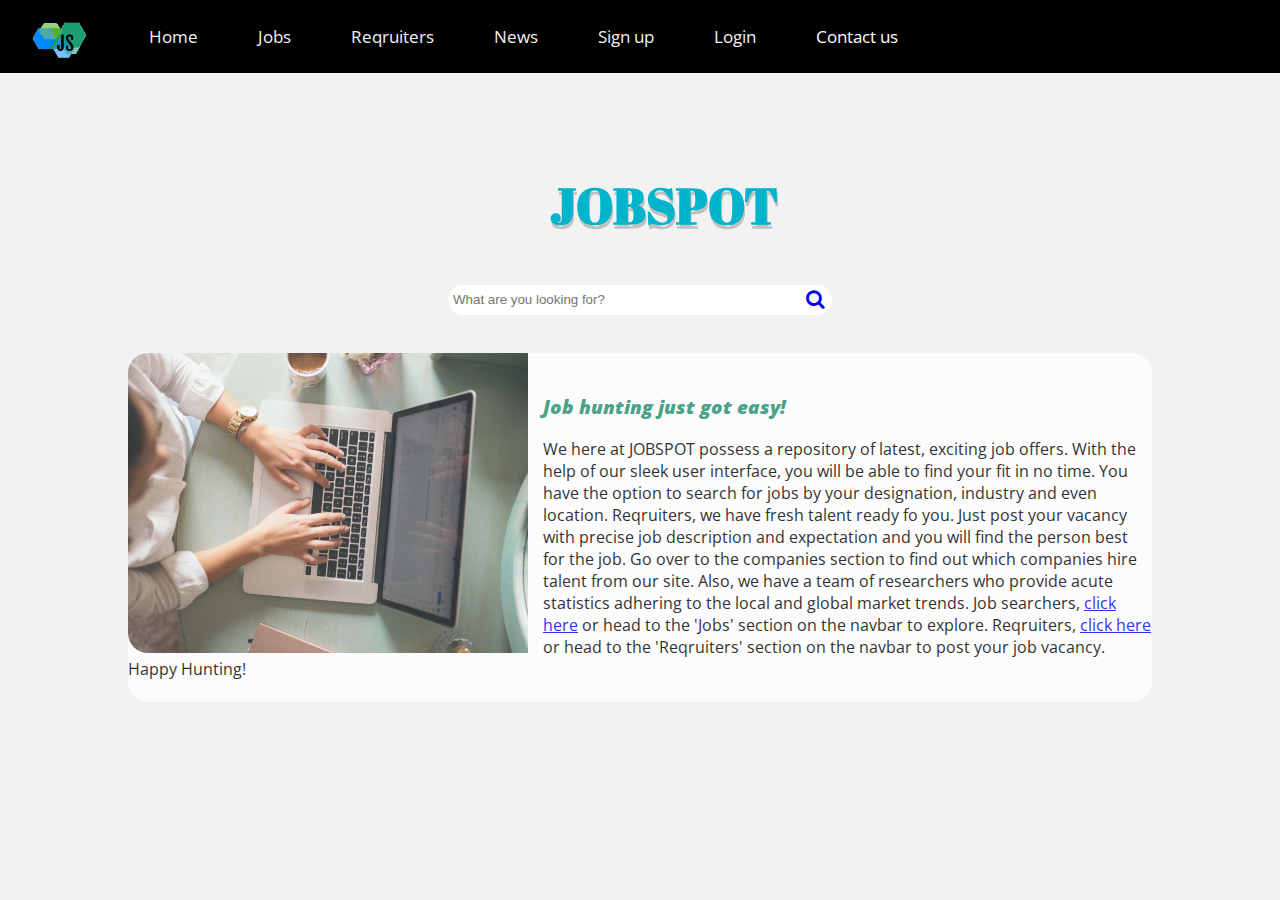
<file: index.html>
<!DOCTYPE html>
<html>
<head>
<meta name="viewport" content="width=device-width, initial-scale=1">
<link rel="stylesheet" href="https://cdnjs.cloudflare.com/ajax/libs/font-awesome/4.7.0/css/font-awesome.min.css">
<link rel="stylesheet" href="css/navstyles.css">
<link href='https://fonts.googleapis.com/css?family=Abril Fatface' rel='stylesheet'>
        <style>
            @import url(https://fonts.googleapis.com/css?family=Open+Sans);

            body {
                margin:0;
                background: #f2f2f2;
                font-family: 'Open Sans', sans-serif;
                /*background-image:  url(Images/white.png);
                background-repeat: no-repeat;
                background-size: cover;#f2f2f2*/
            }

            .title {
                height: 30%;
                padding-top: 5%;
                padding-left: 43%;
                color: #00B4CC;
            }

            .title h1 {
                text-shadow: 1px 4px silver;
                font-family: 'Abril Fatface';
            }

            .search {
                padding-top: 1%;
                padding-left: 35%;
                padding-right: 35%;
                position: relative;
                display: flex;
            }

            .search input {
                width: 100%;
                border: none;
                border-right: none;
                padding: 5px;
                height: 20px;
                border-radius: 20px 0 0 20px;
                outline: none;
                color: #9DBFAF;
            }

            .searchButton {
                width: 35px;
                height: 30px;
                border: none;
                background-color: white;
                text-align: center;
                color: #fff;
                border-radius: 0 20px 20px 0;
                cursor: pointer;
                font-size: 20px;
            }

            .body-text {
                background-color: white;
                color: black;
                opacity: 0.8;
                margin-top: 3%;
                margin-left: 10%;
                margin-right: 10%;
                border-radius: 20px;
            }

            .body-text img {
                float: left;
                margin-right: 15px;
                height: 300px;
                border-radius: 20px 0px 0px 20px;
            }

            .body-text p {
                margin-top: 5px;
                margin-right: 2px;
            }

            .body-text h3 {
                color: rgb(33, 143, 110);
            }

        </style>
</head>
<body>

    <div class="topnav" id="myTopnav">

        <a href="index.html"><img height="40px" width="auto" id="logo" src="Images/logo1.png"></a>
        <a id="navtext" href="index.html" class="active">Home</a>
        <a id="navtext" href="jobs1.html">Jobs</a>
        <a id="navtext" href="req.html">Reqruiters</a>
        <a id="navtext" href="statistics.html">News</a>
        <a id="navtext" href="signup.html">Sign up</a>
        <a id="navtext" href="login.html">Login</a>
        <div class="dropdown">
            <button id="navtext" class="dropbtn">Contact us</button>
            <div class="dropdown-content">
            <a href="mailto:sakshee1120@gmail.com">Email Us</a>
            <a href="#">Moblie : 9999999999</a>
            <a href="https://goo.gl/maps/YjN91hffncqvTg9r8">Our address</a>
            </div>
        </div>  
    </div>

    <div class="title">
        <h1 style="font-size: 50px;"><strong>JOBSPOT</strong></h1>
    </div>

    <div class="search">
        <input type="text" placeholder="What are you looking for?">
        <button type="submit" class="searchButton">
            <a href="jobs2.html"><i class="fa fa-search"></i></a>
        </button>
    </div>

    <div class="body-text">
        <p>
            <img src="Images/laptop2.jpg">
            <br>
            <h3><em><strong>Job hunting just got easy!</strong></em></h3>
            We here at JOBSPOT possess a repository of latest, exciting job offers. With the help of our sleek user interface, you will be able to find your fit in no time. You have the option to search for jobs by your designation, industry and even location.
            Reqruiters, we have fresh talent ready fo you. Just post your vacancy with precise job description and expectation and you will find the person best for the job.
            Go over to the companies section to find out which companies hire talent from our site. Also, we have a team of researchers who provide acute statistics adhering to the local and global market trends.
            Job searchers, <a href="jobs.html">click here</a> or head to the 'Jobs' section on the navbar to explore.
            Reqruiters, <a href="reqruiters.html">click here</a> or head to the 'Reqruiters' section on the navbar to post your job vacancy.
            <br>
            Happy Hunting!
            <br><br>
        </p>
    </div>

</body>
</html>
</file>
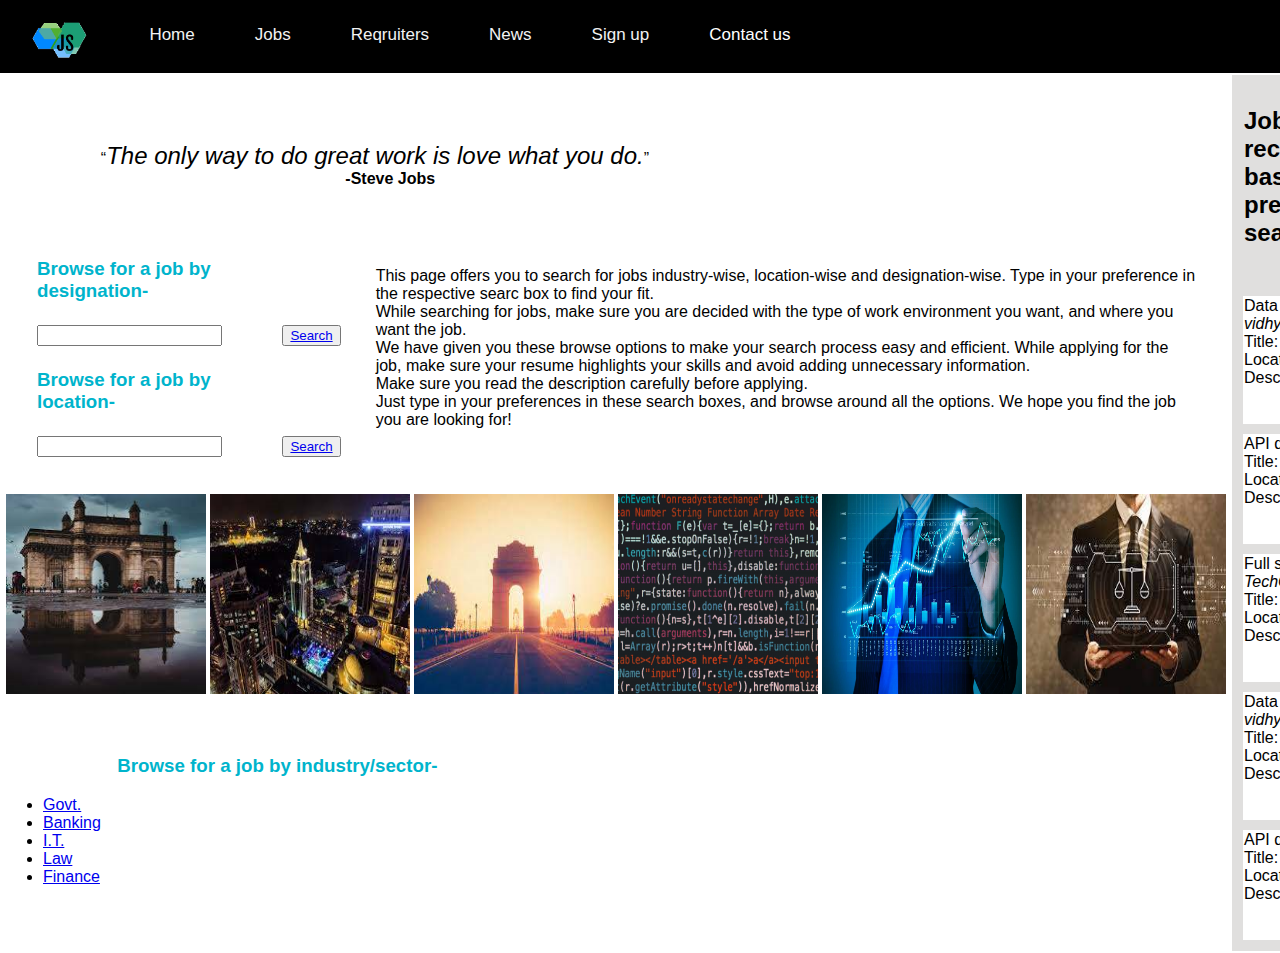
<file: jobs.html>
<!DOCTYPE html>
<html lang="en">
<head>
    <meta charset="UTF-8">
    <meta name="viewport" content="width=device-width, initial-scale=1.0">
    <title>Jobspot</title>
    <style>
      body {
                margin:0;
                background: white;
                font-family: 'Open Sans', sans-serif;
                /*background-image:  url(Images/white.png);
                background-repeat: no-repeat;
                background-size: cover;*/
            }
    
    </style>
    <link rel="stylesheet" href="css/navstyles.css">
</head>
<body>
    <div class="topnav" id="myTopnav">

        <a href="index.html"><img height="40px" width="auto" id="logo" src="Images/logo1.png"></a>
        <a id="navtext" href="index.html" class="active">Home</a>
        <a id="navtext" href="jobs.html">Jobs</a>
        <a id="navtext" href="reqruiters.html">Reqruiters</a>
        <a id="navtext" href="statistics.html">News</a>
        <a id="navtext" href="signup.html">Sign up</a>
        <div class="dropdown">
            <button id="navtext" class="dropbtn">Contact us</button>
            <div class="dropdown-content">
            <a href="mailto:sakshee1120@gmail.com">Email Us</a>
            <a href="#">Moblie : 9999999999</a>
            <a href="https://goo.gl/maps/YjN91hffncqvTg9r8">Our address</a>
            </div>
        </div> 
    
    </div>


    <table>
        <tr>
            <td>
                <br>
                
                    &nbsp;&nbsp;&nbsp;&nbsp;&nbsp;&nbsp;&nbsp;&nbsp;&nbsp;&nbsp;
                    &nbsp;&nbsp;&nbsp;&nbsp;&nbsp;&nbsp;&nbsp;&nbsp;&nbsp;&nbsp;
                <q><i><font size="5">The only way to do great work is love what you do.</font></i></q>
                  <br>  &nbsp;&nbsp;&nbsp;&nbsp;&nbsp;&nbsp;&nbsp;&nbsp;&nbsp;&nbsp;
                    &nbsp;&nbsp;&nbsp;&nbsp;&nbsp;&nbsp;&nbsp;&nbsp;&nbsp;&nbsp;
                    &nbsp;&nbsp;&nbsp;&nbsp;&nbsp;&nbsp;&nbsp;&nbsp;&nbsp;&nbsp;
                    &nbsp;&nbsp;&nbsp;&nbsp;&nbsp;&nbsp;&nbsp;&nbsp;&nbsp;&nbsp;
                    &nbsp;&nbsp;&nbsp;&nbsp;&nbsp;&nbsp;&nbsp;&nbsp;&nbsp;&nbsp;
                    &nbsp;&nbsp;&nbsp;&nbsp;&nbsp;&nbsp;&nbsp;&nbsp;&nbsp;&nbsp;
                    &nbsp;&nbsp;&nbsp;&nbsp;&nbsp;&nbsp;&nbsp;&nbsp;&nbsp;&nbsp;
                  
                <b>-Steve Jobs</b>
                <br>
                <br>

                <table cellspacing="30">
                    <tr>
                        <td>     
                            <table>
                                <tr>
                                    <td><h3 id="desgn"><h3><font color="#00B4CC">Browse for a job by designation-</font></h3></td>
                                </tr>
                                <tr>
                                    <td><input type="search"></td>
                                    <td><button><a href="jobs2.html">Search</a></button></td>
                                </tr>
                                <tr>
                                    <td><h3 id="loc">
                                        <font color="#00B4CC">Browse for a job by location-</font></h3></td>
                                </tr>
                                <tr>
                                    <td><input type="search"></td>
                                    <td><button><a href="jobs2.html">Search</a></button>
                                    </td>
                                </tr>
                            </table>                           
                        </td>
                        <td colspan="2">
                            <p>
                                This page offers you to search for jobs industry-wise, location-wise and designation-wise.
                                Type in your preference in the respective searc box to find your fit.<br>
                                While searching for jobs, make sure you are decided with the type of work environment you want, and where you want the job.
                                <br> We have given you these browse options to make your search process easy and efficient. While applying for the job, make sure 
                                your resume highlights your skills and avoid adding unnecessary information.<br>Make sure you read the description 
                                carefully before applying. <br>Just type in your preferences in these search boxes, and browse around all the options.
                                We hope you find the job you are looking for!
                            </p>
                        </td>
                    </tr>
                </table>
                <table>
                    <tr>
                        <td><a href="#"><img height="200" width="200" src="Images/mumbai.png"></a></td>
                        <td><a href="#"><img height="200" width="200" src="Images/bangalore.png"></a></td>
                        <td><a href="#"><img height="200" width="200" src="Images/delhi.png"></a></td>
                        <td><a href="#"><img height="200" width="200" src="Images/comp2.jpg"></a></td>
                        <td><a href="#"><img height="200" width="200" src="Images/finance2.jpg"></a></td>
                        <td><a href="#"><img height="200" width="200" src="Images/law.jfif"></a></td>
                    </tr>
                    </tr>
                    </tr>
                    </tr>
                </table>
                <br>
                <br>
                <h3 id="ind">
                &nbsp;&nbsp;&nbsp;&nbsp;&nbsp;&nbsp;&nbsp;&nbsp;&nbsp;&nbsp;
                &nbsp;&nbsp;&nbsp;&nbsp;&nbsp;&nbsp;&nbsp;&nbsp;&nbsp;&nbsp;
                <font color="#00B4CC">Browse for a job by industry/sector-</font></h3>
                <ul>
                    <li><a href="jobs2.html">Govt.</a></li>
                    <li><a href="jobs2.html">Banking</a></li>
                    <li><a href="jobs2.html">I.T.</a></li>
                    <li><a href="jobs2.html">Law</a></li>
                    <li><a href="jobs2.html">Finance</a></li>
                </ul>    
            </td>
            <td bgcolor="#e0dfde">
                <table cellspacing="10">
                    <tr>
                        <td><h2>Job recommendations based on your previous searches-</h2><br></td>    
                    </tr>
                    <tr bgcolor="white">
                        <td>
                            Data scientist at <em>analytics vidhya</em><br>
                            Title: <br>
                            Location: <br>
                            Description: <br><br><br>
                        </td>
                    </tr>   
                    <tr bgcolor="white">
                        <td>
                            API developer at <em>Paytm</em><br>
                            Title: <br>
                            Location: <br>
                            Description: <br><br><br>
                        </td>
                    </tr> 
                    <tr bgcolor="white">
                        <td>
                            Full stack developer at <em>TechCrunch</em><br>
                            Title: <br>
                            Location: <br>
                            Description: <br><br><br>
                        </td>
                    </tr>   
                    <tr bgcolor="white">
                        <td>
                            Data scientist at <em>analytics vidhya</em><br>
                            Title: <br>
                            Location: <br>
                            Description: <br><br><br>
                        </td>
                    </tr>
                    <tr bgcolor="white">
                        <td>
                            API developer at <em>Paytm</em><br>
                            Title: <br>
                            Location: <br>
                            Description: <br><br><br>
                        </td>
                    </tr>        
                </table>
            </td>
        </tr>
    </table>
  
</body>
</html>
</file>
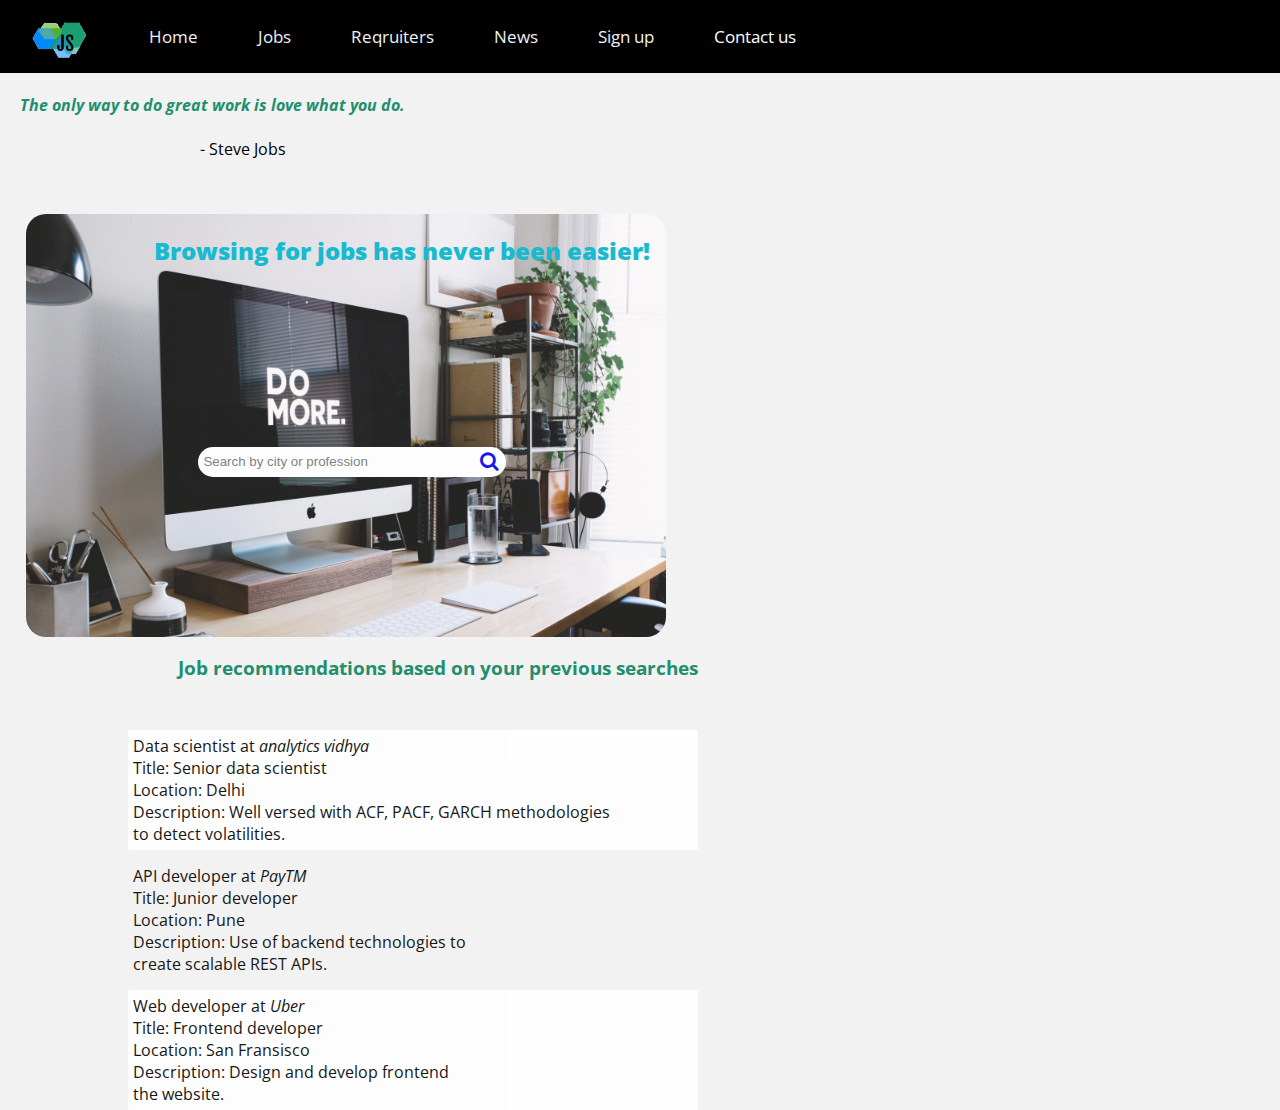
<file: jobs1.html>
<!DOCTYPE html>
<html>
<head>
<meta name="viewport" content="width=device-width, initial-scale=1">
<link rel="stylesheet" href="https://cdnjs.cloudflare.com/ajax/libs/font-awesome/4.7.0/css/font-awesome.min.css">
<link rel="stylesheet" href="css/navstyles.css">
<link href='https://fonts.googleapis.com/css?family=Abril Fatface' rel='stylesheet'>
        <style>
            @import url(https://fonts.googleapis.com/css?family=Open+Sans);

            body {
                margin:0;
                background: #f2f2f2;
                font-family: 'Open Sans', sans-serif;
                /*background-image:  url(Images/white.png);
                background-repeat: no-repeat;
                background-size: cover;#f2f2f2*/
            }

            .jobsearch {
                margin-top: 3%;
                margin-left: 2%;
                float: left;
                width: 50%;
                background-image: url("Images/comp.jpg");
                background-size: cover;
                border-radius: 20px;
                opacity: 0.9;
            }

            .recommend {
                float: left;
                margin-left: 10%;
            }

            .jobsearch h2 {
                color: rgb(33, 143, 110);
                margin-left: 20%;
            }

            .recommend div {
                padding: 5px;
                border-radius: 2px;
                opacity: 0.9;
            }

            .search {
                margin-left: 2%;
                padding-top: 25%;
                padding-left: 25%;
                padding-right: 25%;
                padding-bottom: 25%;
                position: relative;
                display: flex;
            }

            .search input {
                width: 100%;
                border: none;
                border-right: none;
                padding: 5px;
                height: 20px;
                border-radius: 20px 0 0 20px;
                outline: none;
                color: #9DBFAF;
            }

            .searchButton {
                width: 35px;
                height: 30px;
                border: none;
                background-color: white;
                text-align: center;
                color: #fff;
                border-radius: 0 20px 20px 0;
                cursor: pointer;
                font-size: 20px;
            }

          

        </style>
</head>
<body>

    <div class="topnav" id="myTopnav">

        <a href="index.html"><img height="40px" width="auto" id="logo" src="Images/logo1.png"></a>
        <a id="navtext" href="index.html" class="active">Home</a>
        <a id="navtext" href="jobs1.html">Jobs</a>
        <a id="navtext" href="req.html">Reqruiters</a>
        <a id="navtext" href="statistics.html">News</a>
        <a id="navtext" href="signup.html">Sign up</a>
        <div class="dropdown">
            <button id="navtext" class="dropbtn">Contact us</button>
            <div class="dropdown-content">
            <a href="mailto:sakshee1120@gmail.com">Email Us</a>
            <a href="#">Moblie : 9999999999</a>
            <a href="https://goo.gl/maps/YjN91hffncqvTg9r8">Our address</a>
            </div>
        </div> 
    
    </div>

    <div>
        <h4 style="color: rgb(33, 143, 110); margin-left: 20px;"><em>The only way to do great work is love what you do.</em></h4>
        <p style="margin-left: 200px;">- Steve Jobs</p>
    </div>
    
    <div class="jobsearch">
        <h2 style=" color: #00B4CC;"><strong>Browsing for jobs has never been easier!</strong></h2>
        <div class="search">
            <input type="text" placeholder="Search by city or profession">
            <button type="submit" class="searchButton">
                <a href="jobs2.html"><i class="fa fa-search"></i></a>
            </button>
        </div>             
    </div>
    <div class="recommend">
        <h3 style="margin-left: 50px; color: rgb(33, 143, 110);">Job recommendations based on your previous searches</h3>
        <div style="margin-top: 50px; background-color: white;">
            Data scientist at <em>analytics vidhya</em><br>
            Title: Senior data scientist<br>
            Location: Delhi<br>
            Description: Well versed with ACF, PACF, GARCH methodologies<br> to detect volatilities.<br>
        </div>
        <div style="margin-top: 10px;">
            API developer at <em>PayTM</em><br>
            Title: Junior developer<br>
            Location: Pune<br>
            Description: Use of backend technologies to<br> create scalable REST APIs.<br>
        </div>
        <div style="margin-top: 10px; background-color: white;">
            Web developer at <em>Uber</em><br>
            Title: Frontend developer<br>
            Location: San Fransisco<br>
            Description: Design and develop frontend<br> the website.<br>
        </div>
    </div>

</body>
</html>
</file>
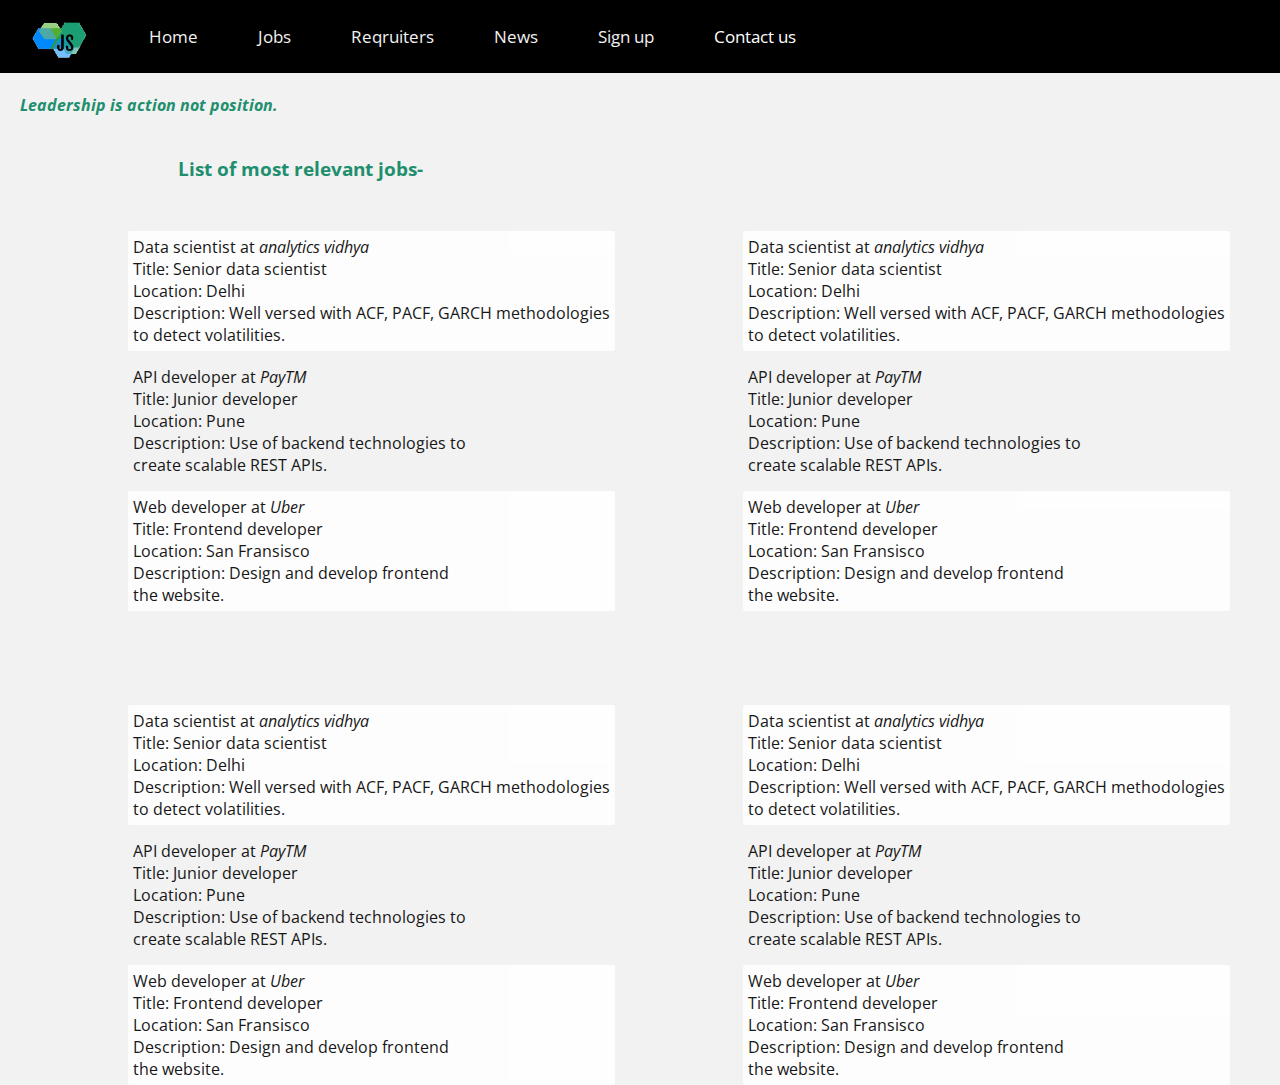
<file: jobs2.html>
<!DOCTYPE html>
<html>
<head>
<meta name="viewport" content="width=device-width, initial-scale=1">
<link rel="stylesheet" href="https://cdnjs.cloudflare.com/ajax/libs/font-awesome/4.7.0/css/font-awesome.min.css">
<link rel="stylesheet" href="css/navstyles.css">
<link href='https://fonts.googleapis.com/css?family=Abril Fatface' rel='stylesheet'>
        <style>
            @import url(https://fonts.googleapis.com/css?family=Open+Sans);

            body {
                margin:0;
                background: #f2f2f2;
                font-family: 'Open Sans', sans-serif;
                /*background-image:  url(Images/white.png);
                background-repeat: no-repeat;
                background-size: cover;#f2f2f2*/
            }

            .jobsearch {
                margin-top: 3%;
                margin-left: 2%;
                float: left;
                width: 50%;
                background-image: url("Images/comp.jpg");
                background-size: cover;
                border-radius: 20px;
                opacity: 0.9;
            }

            .recommend {
                float: left;
                margin-left: 10%;
            }

            .jobsearch h2 {
                color: rgb(33, 143, 110);
                margin-left: 20%;
            }

            .recommend div {
                padding: 5px;
                border-radius: 2px;
                opacity: 0.9;
            }

            .search {
                margin-left: 2%;
                padding-top: 25%;
                padding-left: 25%;
                padding-right: 25%;
                padding-bottom: 25%;
                position: relative;
                display: flex;
            }

            .search input {
                width: 100%;
                border: none;
                border-right: none;
                padding: 5px;
                height: 20px;
                border-radius: 20px 0 0 20px;
                outline: none;
                color: #9DBFAF;
            }

            .searchButton {
                width: 35px;
                height: 30px;
                border: none;
                background-color: white;
                text-align: center;
                color: #fff;
                border-radius: 0 20px 20px 0;
                cursor: pointer;
                font-size: 20px;
            }

          

        </style>
</head>
<body>

    <div class="topnav" id="myTopnav">

        <a href="index.html"><img height="40px" width="auto" id="logo" src="Images/logo1.png"></a>
        <a id="navtext" href="index.html" class="active">Home</a>
        <a id="navtext" href="jobs1.html">Jobs</a>
        <a id="navtext" href="req.html">Reqruiters</a>
        <a id="navtext" href="statistics.html">News</a>
        <a id="navtext" href="signup.html">Sign up</a>
        <div class="dropdown">
            <button id="navtext" class="dropbtn">Contact us</button>
            <div class="dropdown-content">
            <a href="mailto:sakshee1120@gmail.com">Email Us</a>
            <a href="#">Moblie : 9999999999</a>
            <a href="https://goo.gl/maps/YjN91hffncqvTg9r8">Our address</a>
            </div>
        </div> 
    
    </div>

    <div>
        <h4 style="color: rgb(33, 143, 110); margin-left: 20px;"><em>Leadership is action not position.</em></h4>
    </div>

    <div class="recommend">
        <h3 style="margin-left: 50px; color: rgb(33, 143, 110);">List of most relevant jobs-</h3>
        <div style="margin-top: 50px; background-color: white;">
            Data scientist at <em>analytics vidhya</em><br>
            Title: Senior data scientist<br>
            Location: Delhi<br>
            Description: Well versed with ACF, PACF, GARCH methodologies<br> to detect volatilities.<br>
        </div>
        <div style="margin-top: 10px;">
            API developer at <em>PayTM</em><br>
            Title: Junior developer<br>
            Location: Pune<br>
            Description: Use of backend technologies to<br> create scalable REST APIs.<br>
        </div>
        <div style="margin-top: 10px; background-color: white;">
            Web developer at <em>Uber</em><br>
            Title: Frontend developer<br>
            Location: San Fransisco<br>
            Description: Design and develop frontend<br> the website.<br>
        </div>
    </div>

    <div class="recommend">
        <h3 style="margin-left: 50px; color:  #f2f2f2">List of most relevant jobs-</h3>
        <div style="margin-top: 50px; background-color: white;">
            Data scientist at <em>analytics vidhya</em><br>
            Title: Senior data scientist<br>
            Location: Delhi<br>
            Description: Well versed with ACF, PACF, GARCH methodologies<br> to detect volatilities.<br>
        </div>
        <div style="margin-top: 10px;">
            API developer at <em>PayTM</em><br>
            Title: Junior developer<br>
            Location: Pune<br>
            Description: Use of backend technologies to<br> create scalable REST APIs.<br>
        </div>
        <div style="margin-top: 10px; background-color: white;">
            Web developer at <em>Uber</em><br>
            Title: Frontend developer<br>
            Location: San Fransisco<br>
            Description: Design and develop frontend<br> the website.<br>
        </div>
    </div>

    <div class="recommend">
        <h3 style="margin-left: 50px; color:  #f2f2f2">List of most relevant jobs-</h3>
        <div style="margin-top: 50px; background-color: white;">
            Data scientist at <em>analytics vidhya</em><br>
            Title: Senior data scientist<br>
            Location: Delhi<br>
            Description: Well versed with ACF, PACF, GARCH methodologies<br> to detect volatilities.<br>
        </div>
        <div style="margin-top: 10px;">
            API developer at <em>PayTM</em><br>
            Title: Junior developer<br>
            Location: Pune<br>
            Description: Use of backend technologies to<br> create scalable REST APIs.<br>
        </div>
        <div style="margin-top: 10px; background-color: white;">
            Web developer at <em>Uber</em><br>
            Title: Frontend developer<br>
            Location: San Fransisco<br>
            Description: Design and develop frontend<br> the website.<br>
        </div>
    </div>

    <div class="recommend">
        <h3 style="margin-left: 50px; color:  #f2f2f2">List of most relevant jobs-</h3>
        <div style="margin-top: 50px; background-color: white;">
            Data scientist at <em>analytics vidhya</em><br>
            Title: Senior data scientist<br>
            Location: Delhi<br>
            Description: Well versed with ACF, PACF, GARCH methodologies<br> to detect volatilities.<br>
        </div>
        <div style="margin-top: 10px;">
            API developer at <em>PayTM</em><br>
            Title: Junior developer<br>
            Location: Pune<br>
            Description: Use of backend technologies to<br> create scalable REST APIs.<br>
        </div>
        <div style="margin-top: 10px; background-color: white;">
            Web developer at <em>Uber</em><br>
            Title: Frontend developer<br>
            Location: San Fransisco<br>
            Description: Design and develop frontend<br> the website.<br>
        </div>
    </div>


</body>
</html>
</file>
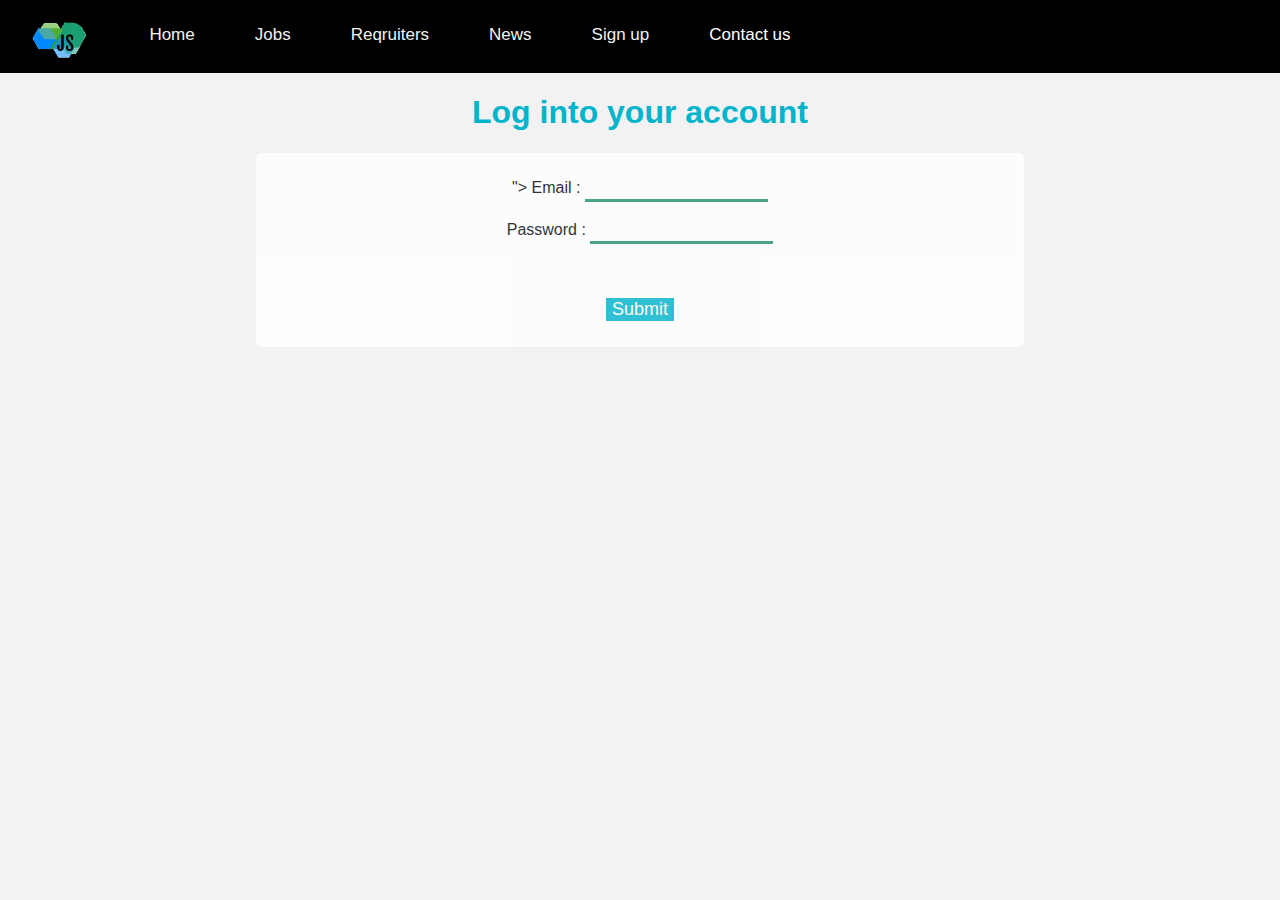
<file: login.html>
<!DOCTYPE html>
<html lang="en">
<head>
    <meta charset="UTF-8">
    <meta name="viewport" content="width=device-width, initial-scale=1.0">
    <title>Jobspot</title>
    <style>
        #logo {
            border-radius: 50%;
        }

        body {
                margin:0;
                background: #f2f2f2;
                font-family: 'Open Sans', sans-serif;
            }
        
        .formstyle {
            text-align: center;
            background-color: white; 
            opacity: 0.8; 
            margin-left: 20%;
            margin-right: 20%;
            padding: 2%;
            border-radius: 5px;
        }

        input {
            border: none;
            border-bottom: 3px solid rgb(33, 143, 110);
            padding: 3px;
        }

        textarea {
            height: 100px;
            padding: 12px 20px;
            box-sizing: border-box;
            border: 2px solid #ccc;
            border-radius: 4px;
            background-color: #f8f8f8;
            font-size: 16px;
            resize: none;
        }
        
        #sub {
            color: ivory;
            font-size: large;
            border: none;
            background-color: #00B4CC;
        }

    </style>
    <link rel="stylesheet" href="https://cdnjs.cloudflare.com/ajax/libs/font-awesome/4.7.0/css/font-awesome.min.css">
    <link rel="stylesheet" href="css/navstyles.css">
    <link href='https://fonts.googleapis.com/css?family=Abril Fatface' rel='stylesheet'>
    
</head>

<body style="margin-top: 0;margin-left: 0;margin-right: 0;">
    <div class="topnav" id="myTopnav">

        <a href="index.html"><img height="40px" width="auto" id="logo" src="Images/logo1.png"></a>
        <a id="navtext" href="index.html" class="active">Home</a>
        <a id="navtext" href="jobs1.html">Jobs</a>
        <a id="navtext" href="req.html">Reqruiters</a>
        <a id="navtext" href="statistics.html">News</a>
        <a id="navtext" href="signup.html">Sign up</a>
        <div class="dropdown">
            <button id="navtext" class="dropbtn">Contact us</button>
            <div class="dropdown-content">
            <a href="mailto:sakshee1120@gmail.com">Email Us</a>
            <a href="#">Moblie : 9999999999</a>
            <a href="https://goo.gl/maps/YjN91hffncqvTg9r8">Our address</a>
            </div>
        </div> 
    
    </div>
    <div style="text-align: center; color: #00B4CC">
        <h1>Log into your account</h1>
    </div>
    <div class="formstyle">
        <form name="myForm" method="POST" action="<?php echo htmlspecialchars($_SERVER["PHP_SELF"]);?>">
            <label for="name">Email :</label>
            <input type="text" name="email"><br><br>
            <label for="name">Password :</label>
            <input type="password" name="password"><br><br>
            <br><br>
            <button id="sub" type="submit" value="submit">Submit</button>
        </form>
    </div>
    
</body>
</html>

<!--green 439775-->
</file>
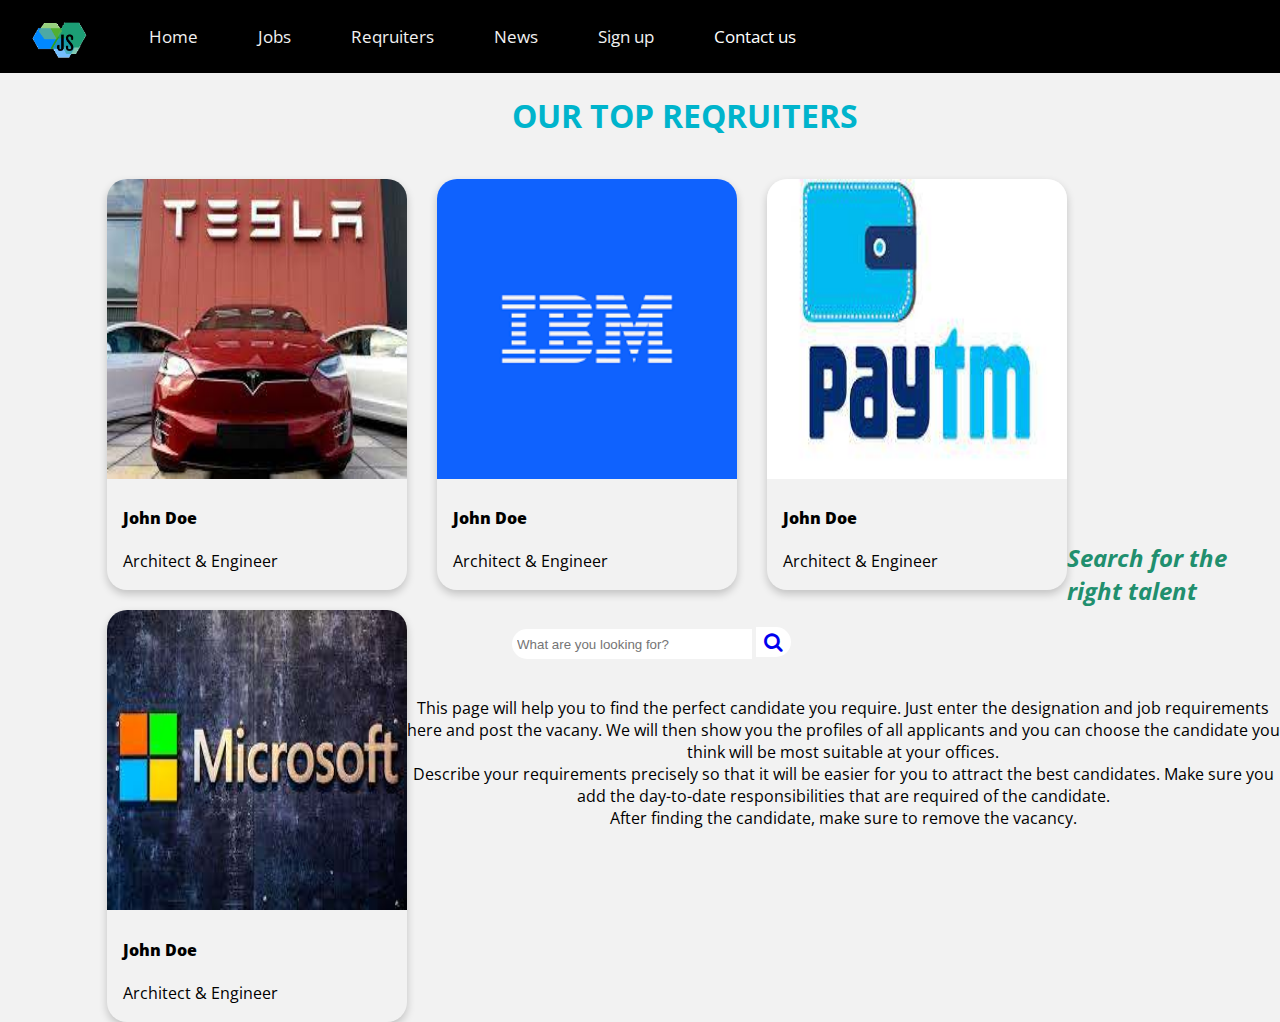
<file: req.html>
<!DOCTYPE html>
<html>
<head>
<meta name="viewport" content="width=device-width, initial-scale=1">
<link rel="stylesheet" href="https://cdnjs.cloudflare.com/ajax/libs/font-awesome/4.7.0/css/font-awesome.min.css">
<link rel="stylesheet" href="css/navstyles.css">
<link href='https://fonts.googleapis.com/css?family=Abril Fatface' rel='stylesheet'>
        <style>
            @import url(https://fonts.googleapis.com/css?family=Open+Sans);

            body {
                margin:0;
                background: #f2f2f2;
                font-family: 'Open Sans', sans-serif;
                /*background-image:  url(Images/white.png);
                background-repeat: no-repeat;
                background-size: cover;#f2f2f2*/
            }

            .card img {
                border-radius:  20px 20px 0px 0px;
            }

            .card {
                /* Add shadows to create the "card" effect */
                width: 300px;
                box-shadow: 0 4px 8px 0 rgba(0,0,0,0.2);
                transition: 0.3s;
                margin-top: 20px;
                margin-left: 30px;
                float: left;
                border-radius: 20px;
            }

                /* On mouse-over, add a deeper shadow */
            .card:hover {
                box-shadow: 0 8px 16px 0 rgba(0,0,0,0.2);
             }

                /* Add some padding inside the card container */
            .container {
                padding: 2px 16px;
            }

            .card-container {
                margin-left: 6%;
                margin-bottom: 2%;
            }

            .search-container {
                margin-top:20%;
                padding-top: 10%;
                margin-left: 40%;
            }

            .search input {
                width: 30%;
                border: none;
                border-right: none;
                padding: 5px;
                height: 20px;
                border-radius: 20px 0 0 20px;
                outline: none;
                color: #9DBFAF;
            }

            .searchButton {
                width: 35px;
                height: 30px;
                border: none;
                background-color: white;
                text-align: center;
                color: #fff;
                border-radius: 0 20px 20px 0;
                cursor: pointer;
                font-size: 20px;
            }

        </style>
</head>
<body>

    <div class="topnav" id="myTopnav">

        <a href="index.html"><img height="40px" width="auto" id="logo" src="Images/logo1.png"></a>
        <a id="navtext" href="index.html" class="active">Home</a>
        <a id="navtext" href="jobs1.html">Jobs</a>
        <a id="navtext" href="reqruiters.html">Reqruiters</a>
        <a id="navtext" href="statistics.html">News</a>
        <a id="navtext" href="signup.html">Sign up</a>
        <div class="dropdown">
            <button id="navtext" class="dropbtn">Contact us</button>
            <div class="dropdown-content">
            <a href="mailto:sakshee1120@gmail.com">Email Us</a>
            <a href="#">Moblie : 9999999999</a>
            <a href="https://goo.gl/maps/YjN91hffncqvTg9r8">Our address</a>
            </div>
        </div> 
    
    </div>

    <h1 style="margin-left: 40%; color: #00B4CC;">OUR TOP REQRUITERS</h1>

    <div class="card-container">
    <div class="card">
        <img src="Images/tesla.jfif" height="300px" width="300px" alt="Avatar">
        <div class="container">
          <h4><b>John Doe</b></h4>
          <p>Architect & Engineer</p>
        </div>
    </div>

    <div class="card">
        <img src="Images/ibm.png" height="300px" width="300px" alt="Avatar">
        <div class="container">
          <h4><b>John Doe</b></h4>
          <p>Architect & Engineer</p>
        </div>
    </div>

    <div class="card">
        <img src="Images/paytm.jfif" height="300px" width="300px" alt="Avatar">
        <div class="container">
          <h4><b>John Doe</b></h4>
          <p>Architect & Engineer</p>
        </div>
    </div>

    <div class="card">
        <img src="Images/microsoft.jfif" height="300px" width="300px" alt="Avatar">
        <div class="container">
          <h4><b>John Doe</b></h4>
          <p>Architect & Engineer</p>
        </div>
    </div>

    </div>

    <div class="search-container">
    <h2 style="color: rgb(33, 143, 110);"><em>Search for the right talent</em></h2>
    <div class="search">
        <input type="text" placeholder="What are you looking for?">
        <button type="submit" class="searchButton">
            <a href="jobs2.html"><i class="fa fa-search"></i></a>
        </button>
    </div>
    </div>
    <br>
    <p style="text-align: center;">
        This page will help you to find the perfect candidate you require.
        Just enter the designation and job requirements here and post the vacany. We will then show you the profiles of all
        applicants and you can choose the candidate you think will be most suitable at your offices.<br>
        Describe your requirements precisely so that it will be easier for you to attract the best candidates. Make sure you add 
        the day-to-date responsibilities that are required of the candidate.<br> After finding the candidate, make sure 
        to remove the vacancy.
    </p>

</body>
</html>
</file>
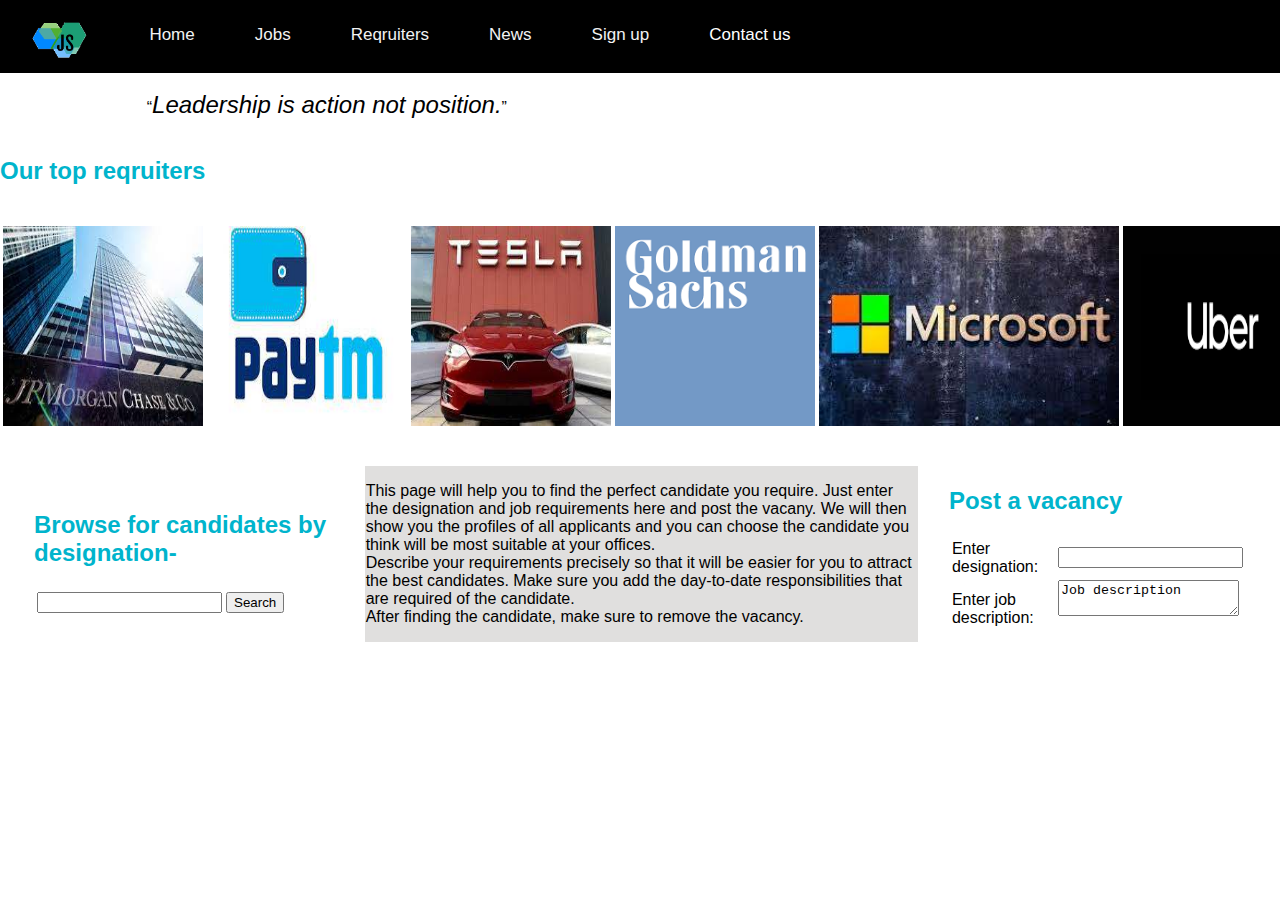
<file: reqruiters.html>
<!DOCTYPE html>
<html lang="en">
<head>
    <meta charset="UTF-8">
    <meta name="viewport" content="width=device-width, initial-scale=1.0">
    <title>Jobspot</title>
    <style>
        body {
                margin:0;
                background: white;
                font-family: 'Open Sans', sans-serif;
                /*background-image:  url(Images/white.png);
                background-repeat: no-repeat;
                background-size: cover;*/
            }
    </style>
    <link rel="stylesheet" href="css/navstyles.css">
</head>
<body style="margin-top: 0;margin-left: 0;margin-right: 0;">
    <div class="topnav" id="myTopnav">

        <a href="index.html"><img height="40px" width="auto" id="logo" src="Images/logo1.png"></a>
        <a id="navtext" href="index.html" class="active">Home</a>
        <a id="navtext" href="jobs.html">Jobs</a>
        <a id="navtext" href="reqruiters.html">Reqruiters</a>
        <a id="navtext" href="statistics.html">News</a>
        <a id="navtext" href="signup.html">Sign up</a>
        <div class="dropdown">
            <button id="navtext" class="dropbtn">Contact us</button>
            <div class="dropdown-content">
            <a href="mailto:sakshee1120@gmail.com">Email Us</a>
            <a href="#">Moblie : 9999999999</a>
            <a href="https://goo.gl/maps/YjN91hffncqvTg9r8">Our address</a>
            </div>
        </div> 
    
    </div>
    <br>
    &nbsp;&nbsp;&nbsp;&nbsp;&nbsp;&nbsp;&nbsp;&nbsp;&nbsp;&nbsp;
        &nbsp;&nbsp;&nbsp;&nbsp;&nbsp;&nbsp;&nbsp;&nbsp;&nbsp;&nbsp;
        &nbsp;&nbsp;&nbsp;&nbsp;&nbsp;&nbsp;&nbsp;&nbsp;&nbsp;&nbsp;
    <q><i><font size="5">Leadership is action not position.</font></i></q>
      <br>  &nbsp;&nbsp;&nbsp;&nbsp;&nbsp;&nbsp;&nbsp;&nbsp;&nbsp;&nbsp;
    <h2><font color="#00B4CC">Our top reqruiters</font></h2>
    <br>

    <table >
        <tr>
            <td><a href="#"><img src="Images/jpm.jfif" height="200" width="200"></a></td>
            <td><a href="#"><img src="Images/paytm.jfif" height="200" width="200"></a></td>
            <td><a href="#"><img src="Images/tesla.jfif" height="200" width="200"></a></td>
            <td><a href="#"><img src="Images/gold.png" height="200" width="200"></a></td>
            <td><a href="#"><img src="Images/microsoft.jfif" height="200" width="300"></a></td>
            <td><a href="#"><img src="Images/uber.png" height="200" width="200"></a></td>
            <td><a href="#"><img src="Images/ibm.png" height="200" width="200"></a></td>
        </tr>
    </table>
    <table>
        <tr>
            <td> 
                <table cellspacing="30">
                    <tr>
                        <td>                        
                            <table>
                            <tr>
                                <h2><font color="#00B4CC">Browse for candidates by designation-</font></h2>
                            </tr>
                            <tr>         
                                <td> <input type="search"></td>
                                <td> <button>Search</button> </td>
                            </tr>
                            </table>
                        </td>
                        <td bgcolor="#e0dfde">
                            This page will help you to find the perfect candidate you require.
                            Just enter the designation and job requirements here and post the vacany. We will then show you the profiles of all
                            applicants and you can choose the candidate you think will be most suitable at your offices.<br>
                            Describe your requirements precisely so that it will be easier for you to attract the best candidates. Make sure you add 
                            the day-to-date responsibilities that are required of the candidate.<br> After finding the candidate, make sure 
                            to remove the vacancy.
                        </td>
                        <td>
                            <table>
                                <tr>
                                    <h2><font color="#00B4CC">Post a vacancy</font></h2>
                                </tr>
                                <tr>
                                    <td>Enter designation: </td>
                                    <td> <input type="text"> </td>
                                </tr>
                                <tr>
                                    <td> Enter job description:</td>
                                    <td> <textarea>Job description</textarea><br><br> </td>
                                </tr>
                            </table>
                        </td>
                    </tr>
                </table>
            </td>
        </tr>
    </table>



    <!--

    <a href="#"><img src="pp.png" height="200" width="200"></a>
    <p>Richard Henderson</p>
    <br>
    <br>
    <h3>
    &nbsp;&nbsp;&nbsp;&nbsp;&nbsp;&nbsp;&nbsp;&nbsp;&nbsp;&nbsp;
    &nbsp;&nbsp;&nbsp;&nbsp;&nbsp;&nbsp;&nbsp;&nbsp;&nbsp;&nbsp;
    <font color="#de0d0d">Browse for candidates by designation-</font></h3>
    &nbsp;&nbsp;&nbsp;&nbsp;&nbsp;&nbsp;&nbsp;&nbsp;&nbsp;&nbsp;
    &nbsp;&nbsp;&nbsp;&nbsp;&nbsp;&nbsp;&nbsp;&nbsp;&nbsp;&nbsp;
    &nbsp;&nbsp;&nbsp;&nbsp;&nbsp;
    <input type="search"> <button>Search</button>
    <br>
    <br>
    <h3>
        &nbsp;&nbsp;&nbsp;&nbsp;&nbsp;&nbsp;&nbsp;&nbsp;&nbsp;&nbsp;
    &nbsp;&nbsp;&nbsp;&nbsp;&nbsp;&nbsp;&nbsp;&nbsp;&nbsp;&nbsp;<font color="#de0d0d">Post a vacany</font></h3>
    &nbsp;&nbsp;&nbsp;&nbsp;&nbsp;&nbsp;&nbsp;&nbsp;&nbsp;&nbsp;
    &nbsp;&nbsp;&nbsp;&nbsp;&nbsp;&nbsp;&nbsp;&nbsp;&nbsp;&nbsp;&nbsp;&nbsp;
    Enter designation : <input type="text"><br><br>
    &nbsp;&nbsp;&nbsp;&nbsp;&nbsp;&nbsp;&nbsp;&nbsp;&nbsp;&nbsp;
    &nbsp;&nbsp;&nbsp;&nbsp;&nbsp;&nbsp;&nbsp;&nbsp;&nbsp;&nbsp;&nbsp;&nbsp;
    Enter job description :
    <textarea>Job description</textarea><br><br>
    &nbsp;&nbsp;&nbsp;&nbsp;&nbsp;&nbsp;&nbsp;&nbsp;&nbsp;&nbsp;
    &nbsp;&nbsp;&nbsp;&nbsp;&nbsp;&nbsp;&nbsp;&nbsp;&nbsp;&nbsp;
    &nbsp;&nbsp;&nbsp;&nbsp;&nbsp;&nbsp;&nbsp;&nbsp;&nbsp;&nbsp;
    &nbsp;&nbsp;&nbsp;&nbsp;&nbsp;&nbsp;&nbsp;&nbsp;&nbsp;&nbsp;
    <button>Post</button>
    -->
</body>
</html>
</file>
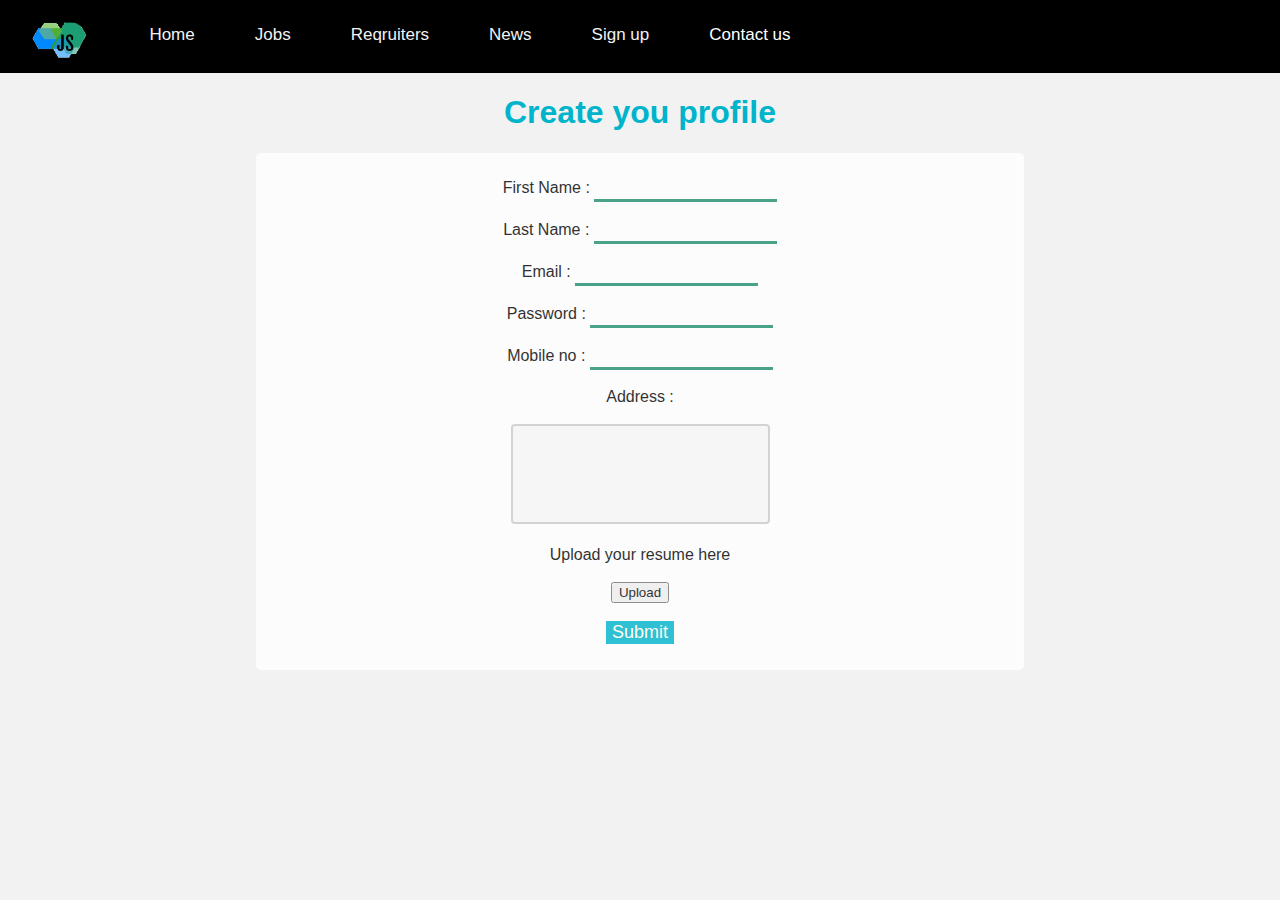
<file: signup.html>
<!DOCTYPE html>
<html lang="en">
<head>
    <meta charset="UTF-8">
    <meta name="viewport" content="width=device-width, initial-scale=1.0">
    <title>Jobspot</title>
    <style>
        #logo {
            border-radius: 50%;
        }

        body {
                margin:0;
                background: #f2f2f2;
                font-family: 'Open Sans', sans-serif;
            }
        
        .formstyle {
            text-align: center;
            background-color: white; 
            opacity: 0.8; 
            margin-left: 20%;
            margin-right: 20%;
            padding: 2%;
            border-radius: 5px;
        }

        input {
            border: none;
            border-bottom: 3px solid rgb(33, 143, 110);
            padding: 3px;
        }

        textarea {
            height: 100px;
            padding: 12px 20px;
            box-sizing: border-box;
            border: 2px solid #ccc;
            border-radius: 4px;
            background-color: #f8f8f8;
            font-size: 16px;
            resize: none;
        }
        
        #sub {
            color: ivory;
            font-size: large;
            border: none;
            background-color: #00B4CC;
        }

    </style>
    <link rel="stylesheet" href="https://cdnjs.cloudflare.com/ajax/libs/font-awesome/4.7.0/css/font-awesome.min.css">
    <link rel="stylesheet" href="css/navstyles.css">
    <link href='https://fonts.googleapis.com/css?family=Abril Fatface' rel='stylesheet'>

    <script>

           function validateName(name) {
               return(/[a-zA-Z]/.test(name));
           }

           function validateMail(email) {
            return(/^[a-zA-Z0-9+_.-]+@[a-zA-Z0-9-]+[.]{1}[a-zA-Z0-9-]+$/.test(email))
           }

           function validatePhone(phone) {

                if(!( (/^\d{10}$/.test(phone)) || (/^\d{11}$/.test(phone)) )) {
                    alert("Size of mobile number should be 10 or 11!");
                    return false;
                }
                else if(! (/^[789]/.test(phone)) ){
                    alert("Mobile number should begin with 7, 8 or 9!");
                    return false;
                }
                else
                    return true; 
           }

           function validatePassword(password) {
             return(/(?=.*\d)(?=.*[a-z])(?=.*[A-Z]).{8,}/.test(password) );
           }

           // Form validation 
           function validate() {

              if( document.myForm.fname.value == "" ) {
                 alert( "Please provide your first name!" );
                 return false;
              }
              if( !validateName(document.myForm.fname.value) ) {
                 alert( "First name invalid!" );
                 return false;
              }
              if( document.myForm.lname.value == "" ) {
                 alert( "Please provide your last name!" );
                 return false;
              }
              if( !validateName(document.myForm.lname.value) ) {
                 alert( "Last name invalid!" );
                 return false;
              }
              if( document.myForm.email.value == "" ) {
                 alert( "Please provide your Email!" );
                 return false;
              }
              if( !validateMail(document.myForm.email.value) ) {
                 alert( "Please provide correct Email!" );
                 return false;
              }
              if( document.myForm.password.value == "" ) {
                 alert( "Please provide a password!" );
                 return false;
              }
              if( !validatePassword(document.myForm.password.value) ) {
                 alert( "Password must contain at least one number and one uppercase and lowercase letter, and at least 8 or more characters");
                 return false;
              }
              if( document.myForm.mob.value == "" ) {
                 alert( "Please provide your mobile number!" );
                 return false;
              }
              if( !validatePhone(document.myForm.mob.value) ) {
                 return false;
              }
              return( true );
           }
        
     </script>

</head>

<body style="margin-top: 0;margin-left: 0;margin-right: 0;">
    <div class="topnav" id="myTopnav">

        <a href="index.html"><img height="40px" width="auto" id="logo" src="Images/logo1.png"></a>
        <a id="navtext" href="index.html" class="active">Home</a>
        <a id="navtext" href="jobs1.html">Jobs</a>
        <a id="navtext" href="req.html">Reqruiters</a>
        <a id="navtext" href="statistics.html">News</a>
        <a id="navtext" href="signup.html">Sign up</a>
        <div class="dropdown">
            <button id="navtext" class="dropbtn">Contact us</button>
            <div class="dropdown-content">
            <a href="mailto:sakshee1120@gmail.com">Email Us</a>
            <a href="#">Moblie : 9999999999</a>
            <a href="https://goo.gl/maps/YjN91hffncqvTg9r8">Our address</a>
            </div>
        </div> 
    
    </div>
    <div style="text-align: center; color: #00B4CC">
        <h1>Create you profile </h1>
    </div>
    <div class="formstyle">
        <form name="myForm" onsubmit="return validate()" method="POST">
            <label for="fname">First Name : </label>
            <input type="text" name="fname"><br><br>
            <label for="lname">Last Name :</label>
            <input type="text" name="lname"><br><br>
            <label for="name">Email :</label>
            <input type="text" name="email"><br><br>
            <label for="name">Password :</label>
            <input type="password" name="password"><br><br>
            <label for="mob">Mobile no :</label>
            <input type="text" name="mob"><br><br>
            <label for="address">Address :</label><br><br>
            <textarea>  </textarea><br><br>
            <label for="resume">Upload your resume here</label><br><br>
            <button type="button" name="resume">Upload</button>
            <br><br>
            <button id="sub" type="submit" value="submit">Submit</button>
        </form>
    </div>
    
</body>
</html>

<!--green 439775-->
</file>
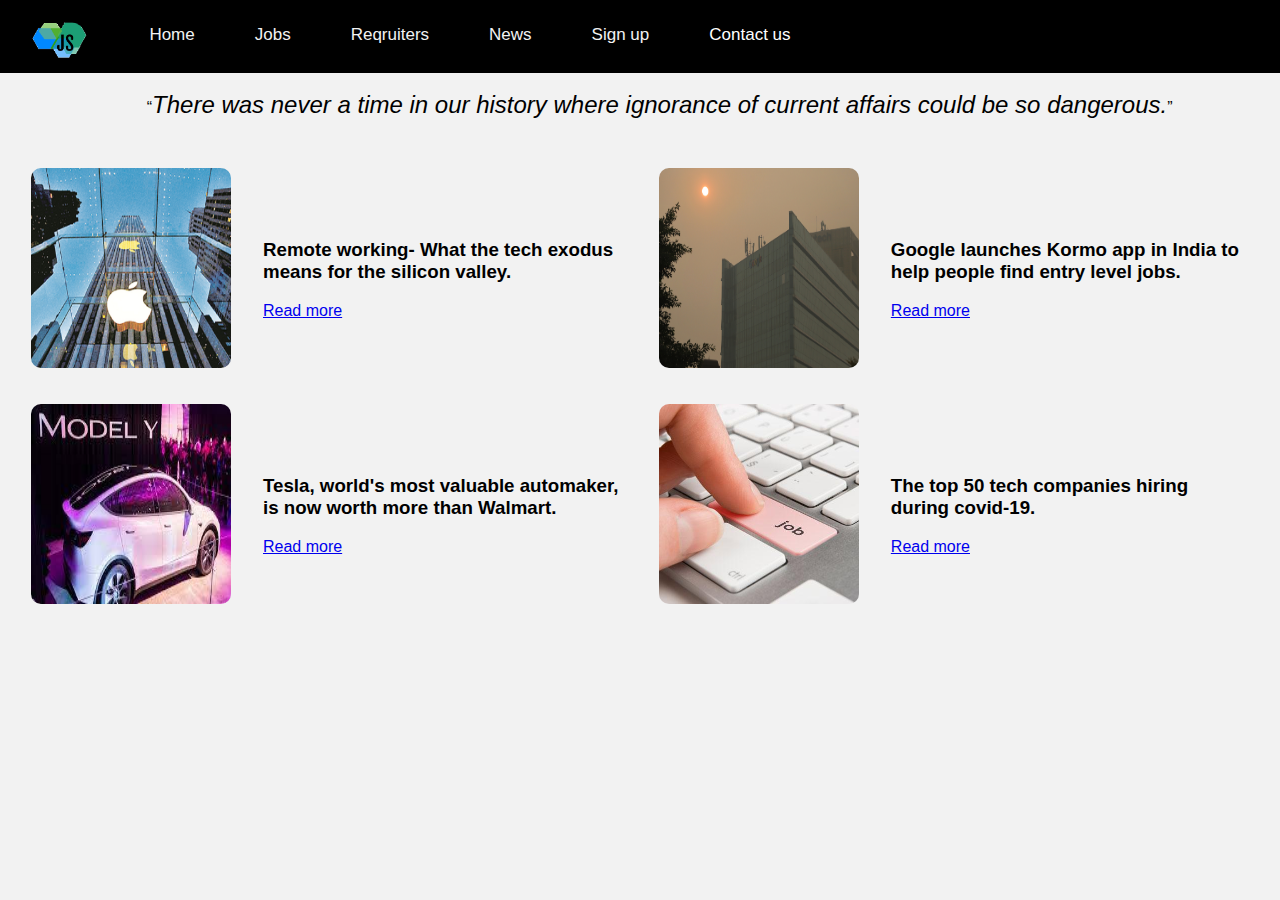
<file: statistics.html>
<!DOCTYPE html>
<html lang="en">
<head>
    <meta charset="UTF-8">
    <meta name="viewport" content="width=device-width, initial-scale=1.0">
    <title>Jobspot</title>
    <style>
        #logo {
            border-radius: 50%;
        }

        body {
                margin:0;
                background: #f2f2f2;
                font-family: 'Open Sans', sans-serif;
                /*background-image:  url(Images/white.png);
                background-repeat: no-repeat;
                background-size: cover;#f2f2f2*/
            }

        img {
            border-radius: 10px;
        }
    </style>
    <link rel="stylesheet" href="css/navstyles.css">
</head>
<body style="margin-top: 0;margin-left: 0;margin-right: 0;">
  

    <div class="topnav" id="myTopnav">

        <a href="index.html"><img height="40px" width="auto" id="logo" src="Images/logo1.png"></a>
        <a id="navtext" href="index.html" class="active">Home</a>
        <a id="navtext" href="jobs1.html">Jobs</a>
        <a id="navtext" href="req.html">Reqruiters</a>
        <a id="navtext" href="statistics.html">News</a>
        <a id="navtext" href="signup.html">Sign up</a>
        <div class="dropdown">
            <button id="navtext" class="dropbtn">Contact us</button>
            <div class="dropdown-content">
            <a href="mailto:sakshee1120@gmail.com">Email Us</a>
            <a href="#">Moblie : 9999999999</a>
            <a href="https://goo.gl/maps/YjN91hffncqvTg9r8">Our address</a>
            </div>
        </div> 
    
    </div>
  <br>
    &nbsp;&nbsp;&nbsp;&nbsp;&nbsp;&nbsp;&nbsp;&nbsp;&nbsp;&nbsp;
        &nbsp;&nbsp;&nbsp;&nbsp;&nbsp;&nbsp;&nbsp;&nbsp;&nbsp;&nbsp;
        &nbsp;&nbsp;&nbsp;&nbsp;&nbsp;&nbsp;&nbsp;&nbsp;&nbsp;&nbsp;
    <q><i><font size="5">There was never a time in our history where ignorance of current affairs could be so dangerous.</font></i></q>
      <br>  &nbsp;&nbsp;&nbsp;&nbsp;&nbsp;&nbsp;&nbsp;&nbsp;&nbsp;&nbsp;
    <br>
    <table cellspacing="30">
        <tr>
            <td>
                <img src="Images/news1.png" height="200" width="200">
            </td>
            <td>
                <h3>Remote working- 
                What the tech exodus means for the silicon valley.</h3>
                <a href="https://www.business-standard.com/article/companies/remote-working-what-the-tech-exodus-means-for-the-silicon-valley-120082000058_1.html">Read more</a>
            </td>
            <td>
                <img src="Images/news2.jpg" height="200" width="200">
            </td>
            <td>
                <h3>Google launches Kormo app in India to help people find entry level jobs.</h3>
                <a href="https://techcrunch.com/2020/08/18/google-launches-kormo-app-in-india-to-help-people-find-entry-level-jobs/">Read more</a>
            </td>
        </tr>
        <tr>
            <td>
                <img src="Images/news3.jfif" height="200" width="200">
            </td>
            <td>
                <h3>Tesla, world's most valuable automaker, is now worth more than Walmart.</h3>
                <a href="https://auto.hindustantimes.com/auto/news/tesla-world-s-most-valuable-auto-maker-is-now-worth-more-than-walmart-41597953312608.html">Read more</a>
            </td>
            <td>
                <img src="Images/news4.jpg" height="200" width="200">
            </td>
            <td>
                <h3>The top 50 tech companies hiring during covid-19.</h3>
                <a href="https://www.crn.com/slide-shows/running-your-business/the-top-50-tech-companies-hiring-during-covid-19">Read more</a>
            </td>
        </tr>
    </table>
    <br>
</body>
</html>
</file>
<file: css/navstyles.css>
.topnav {
    overflow: hidden;
    background-color: black;
}

.topnav a {
    float: left;
    display: block;
    color: #f2f2f2;
    text-align: center;
    padding: 20px 30px 8px 30px;
    text-decoration: none;
    font-size: 17px;
}

#navtext {
    padding: 25px 30px 8px 30px;
}

.dropdown {
    float: left;
    overflow: hidden;
}

.dropdown .dropbtn {
    font-size: 17px;    
    border: none;
    outline: none;
    color: white;
    padding: 20px 30px 8px 30px;
    background-color: inherit;
    font-family: inherit;
    margin: 0;
}

.dropdown-content {
    display: none;
    position: absolute;
    background-color: black;
    color: white;
    min-width: 160px;
    z-index: 1;
}

.dropdown-content a {
    float: none;
    color: white;
    padding: 12px 16px;
    text-decoration: none;
    display: block;
    text-align: left;
} 

.dropdown-content a:hover {
    background-color: #ddd;
    color: black;
}

.dropdown:hover .dropdown-content {
    display: block;
}
</file>
